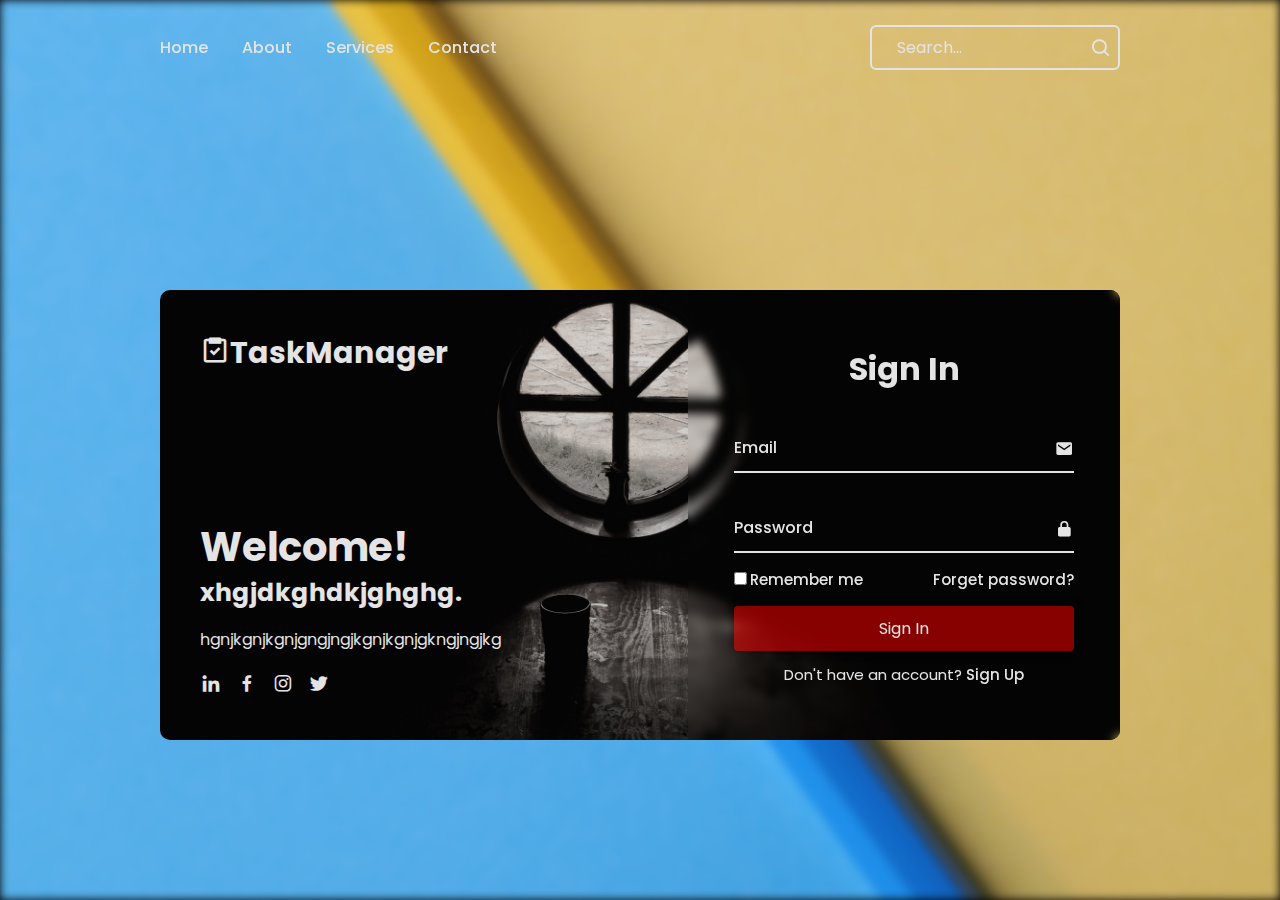
<file: index.html>
<!DOCTYPE html>
<html lang="en">
<head>
    <meta charset="UTF-8">
    <meta http-equiv="X-UA-Compatible" content="IE=edge">
    <meta name="viewport" content="width=device-width, initial-scale=1.0">
    <title>Index Page</title>
    <link rel="stylesheet" href="style-home.css">
    <link href='https://unpkg.com/boxicons@2.1.4/css/boxicons.min.css' rel='stylesheet'>
</head>
<body>
    <header class="header">
        <nav class="navbar">
            <a href="#">Home</a>
            <a href="#">About</a>
            <a href="#">Services</a>
            <a href="#">Contact</a>
        </nav>

        <form action="" class="search-bar">

            <input type="text" placeholder="Search...">

            <button type="submit"><i class='bx bx-search'></i></button>

        </form>
    </header>
    
    <div class="baground"></div>
    <div class="container">

        <div class="content">
            <h2 class="logo"><i class='bx bx-task'></i>TaskManager</h2>

            <div class="htxt">
                <h2>Welcome!<br><span>xhgjdkghdkjghghg.</span></h2>
                <p>hgnjkgnjkgnjgngjngjkgnjkgnjgkngjngjkg</p>

                <div class="social-links">
                    <a href=""><i class='bx bxl-linkedin'></i></a>
                    <a href=""><i class='bx bxl-facebook' ></i></a>
                    <a href=""><i class='bx bxl-instagram' ></i></a>
                    <a href=""><i class='bx bxl-twitter'></i></a>
                </div>
            </div>
        </div>

        <div class="login-box">
            <div class="form-box login">
                <form action="">
                    <h2>Sign In</h2>

                    <div class="input-box">
                        <span class="icon"><i class='bx bxs-envelope'></i></span>
                        <input type="email" required>
                        <label>Email</label>
                    </div>

                    <div class="input-box">
                        <span class="icon"><i class='bx bxs-lock-alt' ></i></span>
                        <input type="password" required>
                        <label>Password</label>
                    </div>


                    <div class="remember-forgot">
                        <label><input type="checkbox">Remember me</label>
                        <a href="">Forget password?</a>
                    </div>

                    <button type="submit" class="button">Sign In</button>

                    <div class="login-register">
                        <p>Don't have an account? <a href="#" class="register-link">Sign Up</a></p>
                    </div>
                </form>
            </div>

            <div class="form-box register">
                <form action="">
                    <h2>Sign Up</h2>

                    <div class="input-box">
                        <span class="icon"><i class='bx bxs-user'></i></span>
                        <input type="text" required>
                        <label>Name</label>
                    </div>

                    <div class="input-box">
                        <span class="icon"><i class='bx bxs-envelope'></i></span>
                        <input type="email" required>
                        <label>Email</label>
                    </div>

                    <div class="input-box">
                        <span class="icon"><i class='bx bxs-lock-alt' ></i></span>
                        <input type="password" required>
                        <label>Password</label>
                    </div>


                    <div class="remember-forgot">
                        <label><input type="checkbox">I Agree to the t&c.</label>
                      </div>  

                    <button type="submit" class="button">Sign Up</button>

                    <div class="login-register">
                        <p>Already have an account? <a href="#" class="register-link">Sign In</a></p>
                    </div>
                </form>
            </div>




        </div>

    </div>

    <script src="script.js"></script>
</body>
</html>
</file>
<file: style-home.css>
@import url('https://fonts.googleapis.com/css2?family=Open+Sans&family=Poppins:wght@300;400;500;600;700;800&display=swap');

*{
    margin: 0;
    padding: 0;
    box-sizing: border-box;
    font-family: 'Poppins',sans-serif;
}

body
{
    background: #020202;
}

.header
{
    position: fixed;
    top: 0;
    left: 0;
    width: 100%;
    padding: 25px 12.5%;
    background: transparent;
    display: flex;
    justify-content: space-between;
    align-items: center;
    z-index: 100;
}

.navbar a{
    position: relative;
    font-size: 16px;
    color: #e4e4e4;
    text-decoration: none;
    font-weight: 500;
    margin-right: 30px;
}

.navbar a::after
{
    content: '';
    position: absolute;
    left: 0;
    bottom: -6px;
    width: 100%;
    height: 2px;
    background: #e4e4e4;
    border-radius: 5px;
    transform: translateY(10px);
    opacity: 0;
    transition: 0.5s;
}

.navbar a:hover::after
{
    transform: translateY(0);
    opacity: 1;
}

.search-bar
{
    width: 250px;
    height: 45px;
    background: transparent;
    border: 2px solid #e4e4e4;
    border-radius: 6px;
    display: flex;
    align-items: center;
}

.search-bar input
{
    width: 100%;
    background: transparent;
    border: none;
    outline: none;
    font-size: 16px;
    color: #e4e4e4;
    padding-left: 10%;
}

.search-bar input::placeholder
{
    color: #e4e4e4;
}

.search-bar button
{
    width: 40px;
    height: 100%;
    background: transparent;
    border: none;
    outline: none;
    display: flex;
    justify-content: center;
    align-items: center;
    cursor: pointer;
}

.search-bar button i
{
    font-size: 22px;
    color: #e4e4e4;
}

.baground
{
    width: 100%;
    height: 100vh;
    background: url(Main-BG.jpg) no-repeat;
    background-size: cover;
    background-position: center;
    filter: blur(5px);
}

.container
{
    position: absolute;
    top: 55%;
    left: 50%;
    transform: translate(-50%,-50%);
    width: 75%;
    height: 450px;
    background: url(Home-bg.jpg)  no-repeat;
    background-size: cover;
    background-position: center;
    border-radius: 10px;
    margin-top: 20px;
}

.container .content
{
    position: absolute;
    top: 0;
    left: 0;
    width: 55%;
    height: 100%;
    background: transparent;
    padding: 40px;
    color: #e4e4e4;
    display: flex;
    justify-content: space-between;
    flex-direction: column;
}

.content .logo
{
    font-size: 30px;
}

.htxt h2
{
    font-size: 40px;
    line-height: 1; 
}

.htxt h2 span
{
    font-size: 25px;
}

.htxt p
{
    font-size: 16px;
    margin: 20px 0;
}

.social-links a i
{
    font-size: 22px;
    color: #e4e4e4;
    margin-right: 10px;
    transition: .5s ease;
}

.social-links a:hover i
{
    transform: scale(1.2);
}

.container .login-box
{
    position: absolute;
    top: 0;
    right: 0;
    width: 45%;
    height: 100%;
    overflow: hidden;
}

.login-box .form-box
{
    position: absolute;
    display: flex;
    justify-content: center;
    align-items: center;
    width: 100%;
    height: 100%;
    background: transparent;
    backdrop-filter: blur(5px);
    border-top-right-radius: 10px;
    border-bottom-right-radius: 10px;
    color: #e4e4e4;
}

.login-box .form-box.login
{
    transform: translateX(0);
    transition: transform .6s ease;
    transition-delay: .7s;
}

.login-box.active .form-box.login
{
    transform: translateX(450px);
    transition-delay: 0s;
}

.login-box .form-box.register
{
    transform: translateX(450px);
    transition: transform .6s ease;
    transition-delay: 0s;
}

.login-box.active .form-box.register
{
    transform: translateX(0);
    transition-delay: .7s;
}

.form-box h2
{
    font-size: 32px;
    text-align: center;
}

.form-box .input-box
{
    position: relative;
    width: 340px;
    height: 50px;
    border-bottom: 2px solid #e4e4e4;
    margin: 30px 0;
}

.input-box input
{
    width: 100%;
    height: 100%;
    background: transparent;
    border: none;
    outline: none;
    font-size: 16px;
    color: azure;
    font-weight: 400;
}

.input-box label
{
    position: absolute;
    top: 50%;
    left: 0;
    transform: translateY(-50%);
    font-size: 16px;
    font-weight: 500;
    pointer-events: none;
    transition: .5s;
}

.input-box input:focus~label,.input-box input:valid~label
{
    top: -5px;
}

.input-box .icon
{
    position: absolute;
    top: 13px;
    right:0;
    font-size: 19px;
    padding-left: 28px;
}

.form-box .remember-forgot
{
    font-size: 15px;
    font-weight: 500;
    margin: -15px 0 15px;
    display: flex;
    justify-content: space-between;
}

.remember-forgot label input
{
    accent-color: #e4e4e4;
    margin-right: 3px;
}

.remember-forgot a
{
    color: #e4e4e4;
    text-decoration: none;
}

.remember-forgot a:hover
{
    text-decoration: underline;
}

.button
{
    width: 100%;
    height: 45px;
    background: rgba(254, 0, 0, 0.529);
    border: none;
    outline: none;
    border-radius: 4px;
    cursor: pointer;
    font-size: 16px;
    color: #e4e4e4;
    font-weight: 400;
    box-shadow: 0 0 10px rgba(0,0,0,.5);
}

.form-box .login-register
{
    font-size: 15px;
    font-weight: 400;
    text-align: center;
    margin-top: 12px;
}

.login-register p a
{
    color: #e4e4e4;
    font-weight: 500;
    text-decoration: none;
}

.login-register p a:hover
{
    text-decoration: underline;
}
</file>
